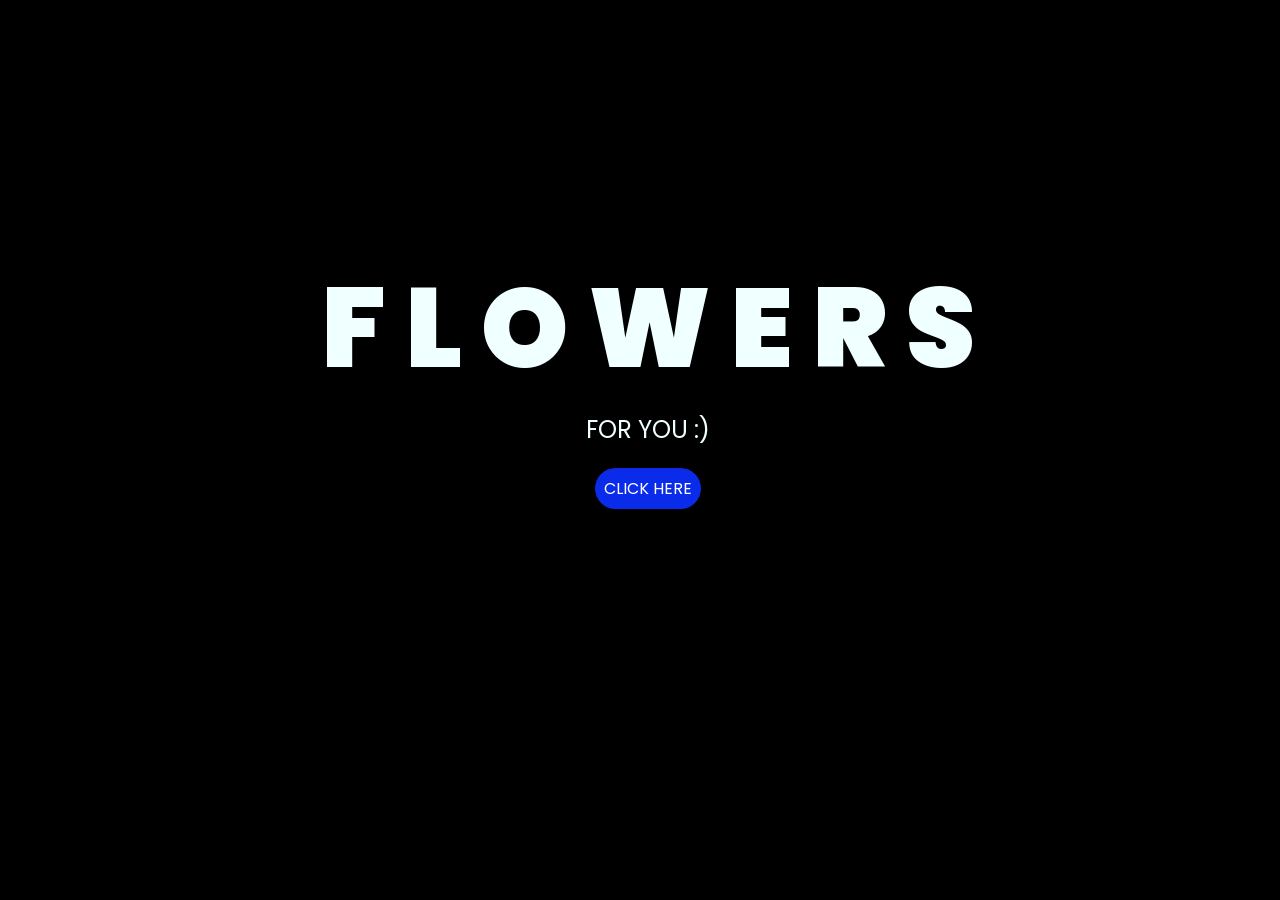
<file: index.html>
<!DOCTYPE html>
<html lang="es">

<head>
    <meta charset="UTF-8">
    <meta http-equiv="X-UA-Compatible" content="IE=edge">
    <meta name="viewport" content="width=device-width, initial-scale=1.0">
    <link rel="stylesheet" href="css/style.css">
    <link rel="icon" href="img/flowers.png" type="image/x-icon">
    <title>Flowers</title>
</head>

<body>
    <div class="greetings">
        <span>F</span>
        <span>L</span>
        <span>O</span>
        <span>W</span>
        <span>E</span>
        <span>R</span>
        <span>S</span>
    </div>
    <div class="description">
        <span>FOR YOU :)</span>
    </div>
    <div class="button">
        <button class="botones">
            <a href="flower.html" style="color: #fff;">CLICK HERE</a>
        </button>
    </div>

</body>

</html>
</file>
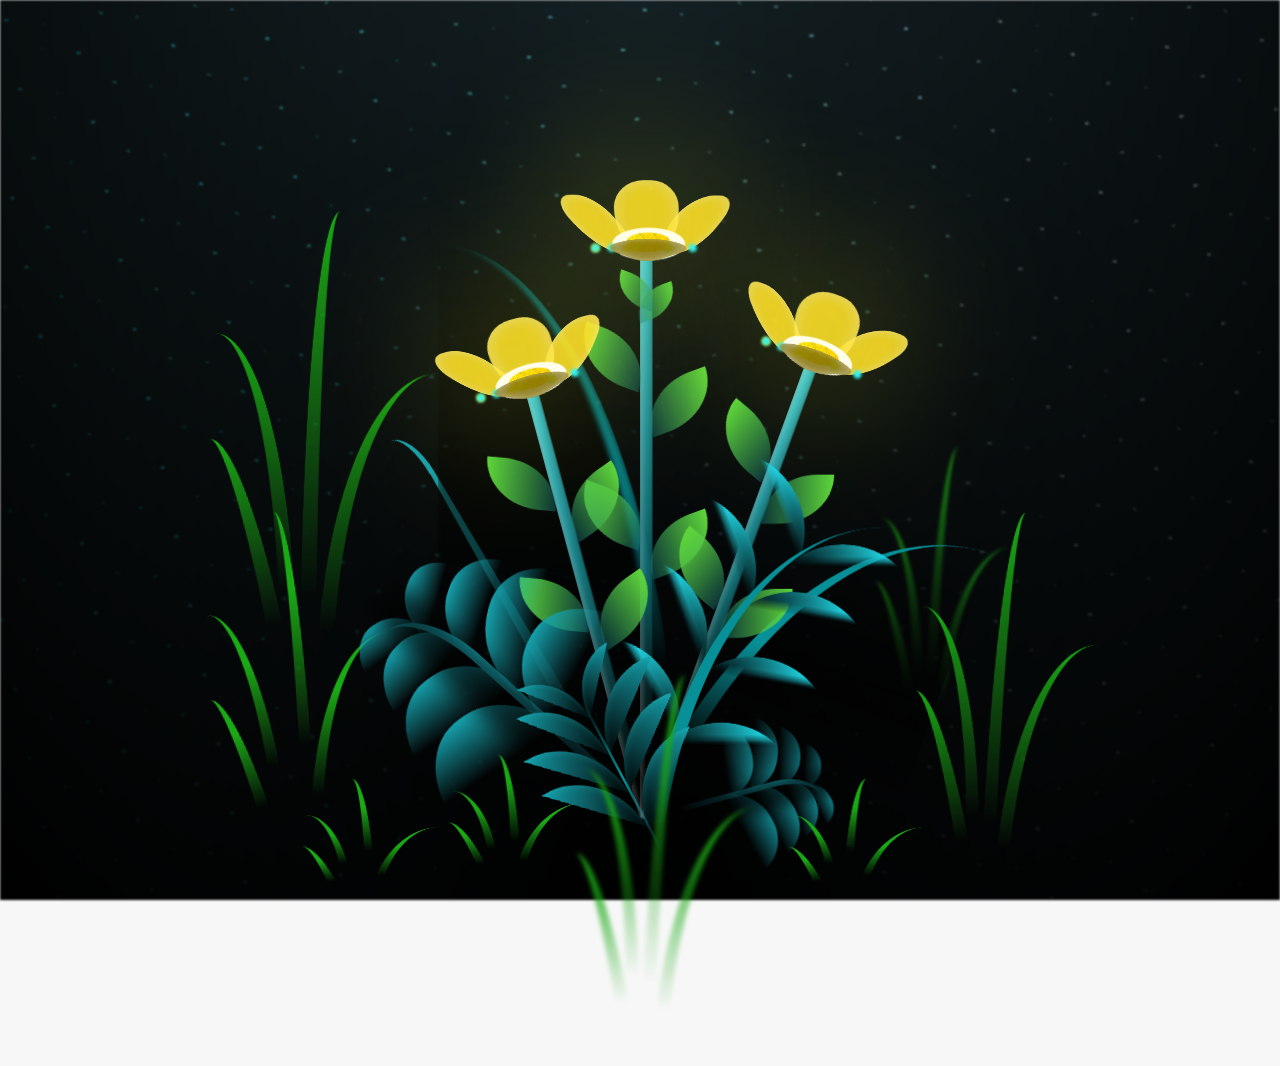
<file: flower.html>
<!DOCTYPE html>
<html lang="es">
  <head>
    <meta charset="UTF-8" />
    <meta http-equiv="X-UA-Compatible" content="IE=edge" />
    <meta name="viewport" content="width=device-width, initial-scale=1.0" />
    <link rel="preconnect" href="https://fonts.googleapis.com">
    <link rel="preconnect" href="https://fonts.gstatic.com" crossorigin>
    <link href="https://fonts.googleapis.com/css2?family=Great+Vibes&display=swap" rel="stylesheet">
    <link rel="stylesheet" href="css/main.css" />
    <link rel="icon" href="img/flowers.png" type="image/x-icon" />
    <title>Flower</title>
  </head>
  <body class="container">
    <audio src="sound/ChristianBasso&HaienQiu-Flowers.mp3" autoplay></audio>
    <div id="lyrics">

    </div>

    <div class="night"></div>
    <div class="flowers">
      <div class="flower flower--1">
        <div class="flower__leafs flower__leafs--1">
          <div class="flower__leaf flower__leaf--1"></div>
          <div class="flower__leaf flower__leaf--2"></div>
          <div class="flower__leaf flower__leaf--3"></div>
          <div class="flower__leaf flower__leaf--4"></div>
          <div class="flower__white-circle"></div>

          <div class="flower__light flower__light--1"></div>
          <div class="flower__light flower__light--2"></div>
          <div class="flower__light flower__light--3"></div>
          <div class="flower__light flower__light--4"></div>
          <div class="flower__light flower__light--5"></div>
          <div class="flower__light flower__light--6"></div>
          <div class="flower__light flower__light--7"></div>
          <div class="flower__light flower__light--8"></div>
        </div>
        <div class="flower__line">
          <div class="flower__line__leaf flower__line__leaf--1"></div>
          <div class="flower__line__leaf flower__line__leaf--2"></div>
          <div class="flower__line__leaf flower__line__leaf--3"></div>
          <div class="flower__line__leaf flower__line__leaf--4"></div>
          <div class="flower__line__leaf flower__line__leaf--5"></div>
          <div class="flower__line__leaf flower__line__leaf--6"></div>
        </div>
      </div>

      <div class="flower flower--2">
        <div class="flower__leafs flower__leafs--2">
          <div class="flower__leaf flower__leaf--1"></div>
          <div class="flower__leaf flower__leaf--2"></div>
          <div class="flower__leaf flower__leaf--3"></div>
          <div class="flower__leaf flower__leaf--4"></div>
          <div class="flower__white-circle"></div>

          <div class="flower__light flower__light--1"></div>
          <div class="flower__light flower__light--2"></div>
          <div class="flower__light flower__light--3"></div>
          <div class="flower__light flower__light--4"></div>
          <div class="flower__light flower__light--5"></div>
          <div class="flower__light flower__light--6"></div>
          <div class="flower__light flower__light--7"></div>
          <div class="flower__light flower__light--8"></div>
        </div>
        <div class="flower__line">
          <div class="flower__line__leaf flower__line__leaf--1"></div>
          <div class="flower__line__leaf flower__line__leaf--2"></div>
          <div class="flower__line__leaf flower__line__leaf--3"></div>
          <div class="flower__line__leaf flower__line__leaf--4"></div>
        </div>
      </div>

      <div class="flower flower--3">
        <div class="flower__leafs flower__leafs--3">
          <div class="flower__leaf flower__leaf--1"></div>
          <div class="flower__leaf flower__leaf--2"></div>
          <div class="flower__leaf flower__leaf--3"></div>
          <div class="flower__leaf flower__leaf--4"></div>
          <div class="flower__white-circle"></div>

          <div class="flower__light flower__light--1"></div>
          <div class="flower__light flower__light--2"></div>
          <div class="flower__light flower__light--3"></div>
          <div class="flower__light flower__light--4"></div>
          <div class="flower__light flower__light--5"></div>
          <div class="flower__light flower__light--6"></div>
          <div class="flower__light flower__light--7"></div>
          <div class="flower__light flower__light--8"></div>
        </div>
        <div class="flower__line">
          <div class="flower__line__leaf flower__line__leaf--1"></div>
          <div class="flower__line__leaf flower__line__leaf--2"></div>
          <div class="flower__line__leaf flower__line__leaf--3"></div>
          <div class="flower__line__leaf flower__line__leaf--4"></div>
        </div>
      </div>

      <div class="grow-ans" style="--d: 1.2s">
        <div class="flower__g-long">
          <div class="flower__g-long__top"></div>
          <div class="flower__g-long__bottom"></div>
        </div>
      </div>

      <div class="growing-grass">
        <div class="flower__grass flower__grass--1">
          <div class="flower__grass--top"></div>
          <div class="flower__grass--bottom"></div>
          <div class="flower__grass__leaf flower__grass__leaf--1"></div>
          <div class="flower__grass__leaf flower__grass__leaf--2"></div>
          <div class="flower__grass__leaf flower__grass__leaf--3"></div>
          <div class="flower__grass__leaf flower__grass__leaf--4"></div>
          <div class="flower__grass__leaf flower__grass__leaf--5"></div>
          <div class="flower__grass__leaf flower__grass__leaf--6"></div>
          <div class="flower__grass__leaf flower__grass__leaf--7"></div>
          <div class="flower__grass__leaf flower__grass__leaf--8"></div>
          <div class="flower__grass__overlay"></div>
        </div>
      </div>

      <div class="growing-grass">
        <div class="flower__grass flower__grass--2">
          <div class="flower__grass--top"></div>
          <div class="flower__grass--bottom"></div>
          <div class="flower__grass__leaf flower__grass__leaf--1"></div>
          <div class="flower__grass__leaf flower__grass__leaf--2"></div>
          <div class="flower__grass__leaf flower__grass__leaf--3"></div>
          <div class="flower__grass__leaf flower__grass__leaf--4"></div>
          <div class="flower__grass__leaf flower__grass__leaf--5"></div>
          <div class="flower__grass__leaf flower__grass__leaf--6"></div>
          <div class="flower__grass__leaf flower__grass__leaf--7"></div>
          <div class="flower__grass__leaf flower__grass__leaf--8"></div>
          <div class="flower__grass__overlay"></div>
        </div>
      </div>

      <div class="grow-ans" style="--d: 2.4s">
        <div class="flower__g-right flower__g-right--1">
          <div class="leaf"></div>
        </div>
      </div>

      <div class="grow-ans" style="--d: 2.8s">
        <div class="flower__g-right flower__g-right--2">
          <div class="leaf"></div>
        </div>
      </div>

      <div class="grow-ans" style="--d: 2.8s">
        <div class="flower__g-front">
          <div
            class="flower__g-front__leaf-wrapper flower__g-front__leaf-wrapper--1"
          >
            <div class="flower__g-front__leaf"></div>
          </div>
          <div
            class="flower__g-front__leaf-wrapper flower__g-front__leaf-wrapper--2"
          >
            <div class="flower__g-front__leaf"></div>
          </div>
          <div
            class="flower__g-front__leaf-wrapper flower__g-front__leaf-wrapper--3"
          >
            <div class="flower__g-front__leaf"></div>
          </div>
          <div
            class="flower__g-front__leaf-wrapper flower__g-front__leaf-wrapper--4"
          >
            <div class="flower__g-front__leaf"></div>
          </div>
          <div
            class="flower__g-front__leaf-wrapper flower__g-front__leaf-wrapper--5"
          >
            <div class="flower__g-front__leaf"></div>
          </div>
          <div
            class="flower__g-front__leaf-wrapper flower__g-front__leaf-wrapper--6"
          >
            <div class="flower__g-front__leaf"></div>
          </div>
          <div
            class="flower__g-front__leaf-wrapper flower__g-front__leaf-wrapper--7"
          >
            <div class="flower__g-front__leaf"></div>
          </div>
          <div
            class="flower__g-front__leaf-wrapper flower__g-front__leaf-wrapper--8"
          >
            <div class="flower__g-front__leaf"></div>
          </div>
          <div class="flower__g-front__line"></div>
        </div>
      </div>

      <div class="grow-ans" style="--d: 3.2s">
        <div class="flower__g-fr">
          <div class="leaf"></div>
          <div class="flower__g-fr__leaf flower__g-fr__leaf--1"></div>
          <div class="flower__g-fr__leaf flower__g-fr__leaf--2"></div>
          <div class="flower__g-fr__leaf flower__g-fr__leaf--3"></div>
          <div class="flower__g-fr__leaf flower__g-fr__leaf--4"></div>
          <div class="flower__g-fr__leaf flower__g-fr__leaf--5"></div>
          <div class="flower__g-fr__leaf flower__g-fr__leaf--6"></div>
          <div class="flower__g-fr__leaf flower__g-fr__leaf--7"></div>
          <div class="flower__g-fr__leaf flower__g-fr__leaf--8"></div>
        </div>
      </div>

      <div class="long-g long-g--0">
        <div class="grow-ans" style="--d: 3s">
          <div class="leaf leaf--0"></div>
        </div>
        <div class="grow-ans" style="--d: 2.2s">
          <div class="leaf leaf--1"></div>
        </div>
        <div class="grow-ans" style="--d: 3.4s">
          <div class="leaf leaf--2"></div>
        </div>
        <div class="grow-ans" style="--d: 3.6s">
          <div class="leaf leaf--3"></div>
        </div>
      </div>

      <div class="long-g long-g--1">
        <div class="grow-ans" style="--d: 3.6s">
          <div class="leaf leaf--0"></div>
        </div>
        <div class="grow-ans" style="--d: 3.8s">
          <div class="leaf leaf--1"></div>
        </div>
        <div class="grow-ans" style="--d: 4s">
          <div class="leaf leaf--2"></div>
        </div>
        <div class="grow-ans" style="--d: 4.2s">
          <div class="leaf leaf--3"></div>
        </div>
      </div>

      <div class="long-g long-g--2">
        <div class="grow-ans" style="--d: 4s">
          <div class="leaf leaf--0"></div>
        </div>
        <div class="grow-ans" style="--d: 4.2s">
          <div class="leaf leaf--1"></div>
        </div>
        <div class="grow-ans" style="--d: 4.4s">
          <div class="leaf leaf--2"></div>
        </div>
        <div class="grow-ans" style="--d: 4.6s">
          <div class="leaf leaf--3"></div>
        </div>
      </div>

      <div class="long-g long-g--3">
        <div class="grow-ans" style="--d: 4s">
          <div class="leaf leaf--0"></div>
        </div>
        <div class="grow-ans" style="--d: 4.2s">
          <div class="leaf leaf--1"></div>
        </div>
        <div class="grow-ans" style="--d: 3s">
          <div class="leaf leaf--2"></div>
        </div>
        <div class="grow-ans" style="--d: 3.6s">
          <div class="leaf leaf--3"></div>
        </div>
      </div>

      <div class="long-g long-g--4">
        <div class="grow-ans" style="--d: 4s">
          <div class="leaf leaf--0"></div>
        </div>
        <div class="grow-ans" style="--d: 4.2s">
          <div class="leaf leaf--1"></div>
        </div>
        <div class="grow-ans" style="--d: 3s">
          <div class="leaf leaf--2"></div>
        </div>
        <div class="grow-ans" style="--d: 3.6s">
          <div class="leaf leaf--3"></div>
        </div>
      </div>

      <div class="long-g long-g--5">
        <div class="grow-ans" style="--d: 4s">
          <div class="leaf leaf--0"></div>
        </div>
        <div class="grow-ans" style="--d: 4.2s">
          <div class="leaf leaf--1"></div>
        </div>
        <div class="grow-ans" style="--d: 3s">
          <div class="leaf leaf--2"></div>
        </div>
        <div class="grow-ans" style="--d: 3.6s">
          <div class="leaf leaf--3"></div>
        </div>
      </div>

      <div class="long-g long-g--6">
        <div class="grow-ans" style="--d: 4.2s">
          <div class="leaf leaf--0"></div>
        </div>
        <div class="grow-ans" style="--d: 4.4s">
          <div class="leaf leaf--1"></div>
        </div>
        <div class="grow-ans" style="--d: 4.6s">
          <div class="leaf leaf--2"></div>
        </div>
        <div class="grow-ans" style="--d: 4.8s">
          <div class="leaf leaf--3"></div>
        </div>
      </div>

      <div class="long-g long-g--7">
        <div class="grow-ans" style="--d: 3s">
          <div class="leaf leaf--0"></div>
        </div>
        <div class="grow-ans" style="--d: 3.2s">
          <div class="leaf leaf--1"></div>
        </div>
        <div class="grow-ans" style="--d: 3.5s">
          <div class="leaf leaf--2"></div>
        </div>
        <div class="grow-ans" style="--d: 3.6s">
          <div class="leaf leaf--3"></div>
        </div>
      </div>
    </div>
    <script src="anim.js"></script>
    <script src="main.js"></script>
  </body>
</html>
</file>
<file: css/style.css>
@import url('https://fonts.googleapis.com/css2?family=Poppins:ital,wght@0,500;1,900&display=swap');
*{
    font-family: 'Poppins',cursive;
}
body{
    color: azure;
    width: 100%;
    height: 82vh;
    display: flex;
    flex-direction: column;
    align-items: center;
    justify-content: center;
    background-color: black;
    /* padding-top: -30; */
}

.botones{
    padding: 9px;
    border-radius: 80px;
    background-color: transparent;
    border: none;
}

.botones a{
    background-color: #0a2be9;
    padding: 9px;
    border-radius: 80px;
    -webkit-border-radius: 80px;
    -moz-border-radius: 80px;
    -ms-border-radius: 80px;
    -o-border-radius: 80px;

}

.botones a:focus{
    background-color: rgb(50, 194, 194);
}

.greetings{
    font-size: 7rem;
    font-weight: 900;
}
.greetings > span{
    animation: glow 2.5s ease-in-out infinite;
}
@keyframes glow{
    0%, 100%{
        color: #fff;
        text-shadow: 0 0 12px #39c6d6, 0 0 50px #39c6d6, 0 0 100px #39c6d6;
    }
    10%, 90%{
        color: #111;
        text-shadow: none;
    }
}
.greetings > span:nth-child(2){
    animation-delay: .2s ;
}
.greetings > span:nth-child(3){
    animation-delay: .4s ;
}
.greetings > span:nth-child(4){
    animation-delay: .6s;
}
.greetings > span:nth-child(5){
    animation-delay: .8s;
}
.greetings > span:nth-child(6){
    animation-delay: 1s;
}

.description{
    font-size: 1.5rem;
    margin-bottom: 20px;
}

.button a{
    text-decoration: none;
    font-size: 1rem;
    color: #111;
}

@media screen and (max-width:574px){
    .greetings{
        display: block;
        font-size: 4rem;
        font-weight: 800;
        text-align: center;
    }
    .description{
        font-size: 2rem;
    }
    
    .button a{
        font-size: 1rem;
    }
}
</file>
<file: css/main.css>
*,
*::after,
*::before {
  padding: 0;
  margin: 0;
  box-sizing: border-box;
}

:root {
  --dark-color: #000;
}

body {
  display: flex;
  align-items: flex-end;
  justify-content: center;
  min-height: 100vh;
  background-color: var(--dark-color);
  overflow: hidden;
  perspective: 1000px;
}

#lyrics {
  font-family: 'Great Vibes', cursive;
  font-size: 3rem;
  color: #fff8c6;
  text-align: center;

  text-shadow:
    0 0 5px rgba(255, 255, 255, .8),
    0 0 15px rgba(255, 223, 100, .8),
    0 0 25px rgba(255, 223, 100, .6);

  letter-spacing: 2px;
  transition: opacity 1s ease;

  position: absolute;
  margin-bottom: 20%;
  z-index: 1;
}
@media only screen and (max-width: 600px) {
  /* Estilos específicos para dispositivos con un ancho máximo de 600px */
  #lyrics {
      font-size: 2rem; /* Reduce el tamaño del texto para dispositivos más pequeños */
      margin-bottom: 530px;
      letter-spacing: 3px;
  }

}
.titulo {
  margin-bottom: 180px;
  font-family: "Arial Narrow", Arial, sans-serif;
  color: yellow;
  position: absolute;
  font-weight: bold;
  letter-spacing: 10px;
  opacity: 0;
  animation: fadeIn 3s ease-in-out forwards;
  text-align: center;
}
@keyframes fadeIn {
  from {
    opacity: 0;
  }
  to {
    opacity: 1;
  }
}

.night {
  z-index: -1;
  position: absolute;
  left: 50%;
  top: 0;
  transform: translateX(-50%);
  width: 100%;
  height: 100%;
  filter: blur(0.1vmin);
  background-image: radial-gradient(
      ellipse at top,
      transparent 0%,
      var(--dark-color)
    ),
    radial-gradient(
      ellipse at bottom,
      var(--dark-color),
      rgba(145, 233, 255, 0.2)
    ),
    repeating-linear-gradient(
      220deg,
      rgb(0, 0, 0) 0px,
      rgb(0, 0, 0) 19px,
      transparent 19px,
      transparent 22px
    ),
    repeating-linear-gradient(
      189deg,
      rgb(0, 0, 0) 0px,
      rgb(0, 0, 0) 19px,
      transparent 19px,
      transparent 22px
    ),
    repeating-linear-gradient(
      148deg,
      rgb(0, 0, 0) 0px,
      rgb(0, 0, 0) 19px,
      transparent 19px,
      transparent 22px
    ),
    linear-gradient(90deg, rgb(0, 255, 250), rgb(240, 240, 240));
}

.flowers {
  position: relative;
  transform: scale(0.9);
  /*margin-bottom: 100px;
  */
}

@media only screen and (max-width: 600px) {
  /* Estilos específicos para dispositivos con un ancho máximo de 600px */
.flowers {
      font-size: 14px;
      margin-bottom: 35%;
      letter-spacing: 3px;
      transform: scale(1.0);
}

}

.flower {
  position: absolute;
  bottom: 10vmin;
  transform-origin: bottom center;
  z-index: 10;
  --fl-speed: 0.8s;
}
.flower--1 {
  -webkit-animation: moving-flower-1 4s linear infinite;
  animation: moving-flower-1 4s linear infinite;
}
.flower--1 .flower__line {
  height: 70vmin;
  -webkit-animation-delay: 0.3s;
  animation-delay: 0.3s;
}
.flower--1 .flower__line__leaf--1 {
  -webkit-animation: blooming-leaf-right var(--fl-speed) 1.6s backwards;
  animation: blooming-leaf-right var(--fl-speed) 1.6s backwards;
}
.flower--1 .flower__line__leaf--2 {
  -webkit-animation: blooming-leaf-right var(--fl-speed) 1.4s backwards;
  animation: blooming-leaf-right var(--fl-speed) 1.4s backwards;
}
.flower--1 .flower__line__leaf--3 {
  -webkit-animation: blooming-leaf-left var(--fl-speed) 1.2s backwards;
  animation: blooming-leaf-left var(--fl-speed) 1.2s backwards;
}
.flower--1 .flower__line__leaf--4 {
  -webkit-animation: blooming-leaf-left var(--fl-speed) 1s backwards;
  animation: blooming-leaf-left var(--fl-speed) 1s backwards;
}
.flower--1 .flower__line__leaf--5 {
  -webkit-animation: blooming-leaf-right var(--fl-speed) 1.8s backwards;
  animation: blooming-leaf-right var(--fl-speed) 1.8s backwards;
}
.flower--1 .flower__line__leaf--6 {
  -webkit-animation: blooming-leaf-left var(--fl-speed) 2s backwards;
  animation: blooming-leaf-left var(--fl-speed) 2s backwards;
}
.flower--2 {
  left: 50%;
  transform: rotate(20deg);
  -webkit-animation: moving-flower-2 4s linear infinite;
  animation: moving-flower-2 4s linear infinite;
}
.flower--2 .flower__line {
  height: 60vmin;
  -webkit-animation-delay: 0.6s;
  animation-delay: 0.6s;
}
.flower--2 .flower__line__leaf--1 {
  -webkit-animation: blooming-leaf-right var(--fl-speed) 1.9s backwards;
  animation: blooming-leaf-right var(--fl-speed) 1.9s backwards;
}
.flower--2 .flower__line__leaf--2 {
  -webkit-animation: blooming-leaf-right var(--fl-speed) 1.7s backwards;
  animation: blooming-leaf-right var(--fl-speed) 1.7s backwards;
}
.flower--2 .flower__line__leaf--3 {
  -webkit-animation: blooming-leaf-left var(--fl-speed) 1.5s backwards;
  animation: blooming-leaf-left var(--fl-speed) 1.5s backwards;
}
.flower--2 .flower__line__leaf--4 {
  -webkit-animation: blooming-leaf-left var(--fl-speed) 1.3s backwards;
  animation: blooming-leaf-left var(--fl-speed) 1.3s backwards;
}
.flower--3 {
  left: 50%;
  transform: rotate(-15deg);
  -webkit-animation: moving-flower-3 4s linear infinite;
  animation: moving-flower-3 4s linear infinite;
}
.flower--3 .flower__line {
  -webkit-animation-delay: 0.9s;
  animation-delay: 0.9s;
}
.flower--3 .flower__line__leaf--1 {
  -webkit-animation: blooming-leaf-right var(--fl-speed) 2.5s backwards;
  animation: blooming-leaf-right var(--fl-speed) 2.5s backwards;
}
.flower--3 .flower__line__leaf--2 {
  -webkit-animation: blooming-leaf-right var(--fl-speed) 2.3s backwards;
  animation: blooming-leaf-right var(--fl-speed) 2.3s backwards;
}
.flower--3 .flower__line__leaf--3 {
  -webkit-animation: blooming-leaf-left var(--fl-speed) 2.1s backwards;
  animation: blooming-leaf-left var(--fl-speed) 2.1s backwards;
}
.flower--3 .flower__line__leaf--4 {
  -webkit-animation: blooming-leaf-left var(--fl-speed) 1.9s backwards;
  animation: blooming-leaf-left var(--fl-speed) 1.9s backwards;
}
.flower__leafs {
  position: relative;
  -webkit-animation: blooming-flower 2s backwards;
  animation: blooming-flower 2s backwards;
}
.flower__leafs--1 {
  -webkit-animation-delay: 1.1s;
  animation-delay: 1.1s;
}
.flower__leafs--2 {
  -webkit-animation-delay: 1.4s;
  animation-delay: 1.4s;
}
.flower__leafs--3 {
  -webkit-animation-delay: 1.7s;
  animation-delay: 1.7s;
}
.flower__leafs::after {
  content: "";
  position: absolute;
  left: 0;
  top: 0;
  transform: translate(-50%, -100%);
  width: 8vmin;
  height: 8vmin;
  background-color: #f9fd25;
  /* background-color: #fd2525; */
  filter: blur(10vmin);
}
.flower__leaf {
  position: absolute;
  bottom: 0;
  left: 50%;
  width: 8vmin;
  height: 11vmin;
  border-radius: 51% 49% 47% 53%/44% 45% 55% 69%;
  background-color: #253bfd;
  background-color: #fddd25;
  transform-origin: bottom center;
  opacity: 0.9;
  box-shadow: inset 0 0 2vmin rgba(255, 255, 255, 0.5);
}
.flower__leaf--1 {
  transform: translate(-10%, 1%) rotateY(40deg) rotateX(-50deg);
}
.flower__leaf--2 {
  transform: translate(-50%, -4%) rotateX(40deg);
}
.flower__leaf--3 {
  transform: translate(-90%, 0%) rotateY(45deg) rotateX(50deg);
}
.flower__leaf--4 {
  width: 8vmin;
  height: 8vmin;
  transform-origin: bottom left;
  border-radius: 4vmin 10vmin 4vmin 4vmin;
  transform: translate(0%, 18%) rotateX(70deg) rotate(-43deg);
  background-color: #7c6901;
  z-index: 1;
  opacity: 0.8;
}
.flower__white-circle {
  position: absolute;
  left: -3.5vmin;
  top: -3vmin;
  width: 9vmin;
  height: 4vmin;
  border-radius: 50%;
  background-color: #fff;
}
.flower__white-circle::after {
  content: "";
  position: absolute;
  left: 50%;
  top: 45%;
  transform: translate(-50%, -50%);
  width: 60%;
  height: 60%;
  border-radius: inherit;
  background-image: repeating-linear-gradient(
      135deg,
      rgba(0, 0, 0, 0.03) 0px,
      rgba(0, 0, 0, 0.03) 1px,
      transparent 1px,
      transparent 12px
    ),
    repeating-linear-gradient(
      45deg,
      rgba(0, 0, 0, 0.03) 0px,
      rgba(0, 0, 0, 0.03) 1px,
      transparent 1px,
      transparent 12px
    ),
    repeating-linear-gradient(
      67.5deg,
      rgba(0, 0, 0, 0.03) 0px,
      rgba(0, 0, 0, 0.03) 1px,
      transparent 1px,
      transparent 12px
    ),
    repeating-linear-gradient(
      135deg,
      rgba(0, 0, 0, 0.03) 0px,
      rgba(0, 0, 0, 0.03) 1px,
      transparent 1px,
      transparent 12px
    ),
    repeating-linear-gradient(
      45deg,
      rgba(0, 0, 0, 0.03) 0px,
      rgba(0, 0, 0, 0.03) 1px,
      transparent 1px,
      transparent 12px
    ),
    repeating-linear-gradient(
      112.5deg,
      rgba(0, 0, 0, 0.03) 0px,
      rgba(0, 0, 0, 0.03) 1px,
      transparent 1px,
      transparent 12px
    ),
    repeating-linear-gradient(
      112.5deg,
      rgba(0, 0, 0, 0.03) 0px,
      rgba(0, 0, 0, 0.03) 1px,
      transparent 1px,
      transparent 12px
    ),
    repeating-linear-gradient(
      45deg,
      rgba(0, 0, 0, 0.03) 0px,
      rgba(0, 0, 0, 0.03) 1px,
      transparent 1px,
      transparent 12px
    ),
    repeating-linear-gradient(
      22.5deg,
      rgba(0, 0, 0, 0.03) 0px,
      rgba(0, 0, 0, 0.03) 1px,
      transparent 1px,
      transparent 12px
    ),
    repeating-linear-gradient(
      45deg,
      rgba(0, 0, 0, 0.03) 0px,
      rgba(0, 0, 0, 0.03) 1px,
      transparent 1px,
      transparent 12px
    ),
    repeating-linear-gradient(
      22.5deg,
      rgba(0, 0, 0, 0.03) 0px,
      rgba(0, 0, 0, 0.03) 1px,
      transparent 1px,
      transparent 12px
    ),
    repeating-linear-gradient(
      135deg,
      rgba(0, 0, 0, 0.03) 0px,
      rgba(0, 0, 0, 0.03) 1px,
      transparent 1px,
      transparent 12px
    ),
    repeating-linear-gradient(
      157.5deg,
      rgba(0, 0, 0, 0.03) 0px,
      rgba(0, 0, 0, 0.03) 1px,
      transparent 1px,
      transparent 12px
    ),
    repeating-linear-gradient(
      67.5deg,
      rgba(0, 0, 0, 0.03) 0px,
      rgba(0, 0, 0, 0.03) 1px,
      transparent 1px,
      transparent 12px
    ),
    repeating-linear-gradient(
      67.5deg,
      rgba(0, 0, 0, 0.03) 0px,
      rgba(0, 0, 0, 0.03) 1px,
      transparent 1px,
      transparent 12px
    ),
    linear-gradient(90deg, rgb(255, 235, 18), rgb(255, 206, 0));
}
.flower__line {
  height: 55vmin;
  width: 1.5vmin;
  background-image: linear-gradient(
      to left,
      rgba(0, 0, 0, 0.2),
      transparent,
      rgba(255, 255, 255, 0.2)
    ),
    linear-gradient(to top, transparent 10%, #14757a, #39c6d6);
  box-shadow: inset 0 0 2px rgba(0, 0, 0, 0.5);
  -webkit-animation: grow-flower-tree 4s backwards;
  animation: grow-flower-tree 4s backwards;
}
.flower__line__leaf {
  --w: 7vmin;
  --h: calc(var(--w) + 2vmin);
  position: absolute;
  top: 20%;
  left: 90%;
  width: var(--w);
  height: var(--h);
  border-top-right-radius: var(--h);
  border-bottom-left-radius: var(--h);
  background-image: linear-gradient(to top, rgba(20, 117, 122, 0.4), #5ed639);
}
.flower__line__leaf--1 {
  transform: rotate(70deg) rotateY(30deg);
}
.flower__line__leaf--2 {
  top: 45%;
  transform: rotate(70deg) rotateY(30deg);
}
.flower__line__leaf--3,
.flower__line__leaf--4,
.flower__line__leaf--6 {
  border-top-right-radius: 0;
  border-bottom-left-radius: 0;
  border-top-left-radius: var(--h);
  border-bottom-right-radius: var(--h);
  left: -460%;
  top: 12%;
  transform: rotate(-70deg) rotateY(30deg);
}
.flower__line__leaf--4 {
  top: 40%;
}
.flower__line__leaf--5 {
  top: 0;
  transform-origin: left;
  transform: rotate(70deg) rotateY(30deg) scale(0.6);
}
.flower__line__leaf--6 {
  top: -2%;
  left: -450%;
  transform-origin: right;
  transform: rotate(-70deg) rotateY(30deg) scale(0.6);
}
.flower__light {
  position: absolute;
  bottom: 0vmin;
  width: 1vmin;
  height: 1vmin;
  background-color: rgb(255, 251, 0);
  border-radius: 50%;
  filter: blur(0.2vmin);
  -webkit-animation: light-ans 4s linear infinite backwards;
  animation: light-ans 4s linear infinite backwards;
}
.flower__light:nth-child(odd) {
  background-color: #23f0ff;
}
.flower__light--1 {
  left: -2vmin;
  -webkit-animation-delay: 1s;
  animation-delay: 1s;
}
.flower__light--2 {
  left: 3vmin;
  -webkit-animation-delay: 0.5s;
  animation-delay: 0.5s;
}
.flower__light--3 {
  left: -6vmin;
  -webkit-animation-delay: 0.3s;
  animation-delay: 0.3s;
}
.flower__light--4 {
  left: 6vmin;
  -webkit-animation-delay: 0.9s;
  animation-delay: 0.9s;
}
.flower__light--5 {
  left: -1vmin;
  -webkit-animation-delay: 1.5s;
  animation-delay: 1.5s;
}
.flower__light--6 {
  left: -4vmin;
  -webkit-animation-delay: 3s;
  animation-delay: 3s;
}
.flower__light--7 {
  left: 3vmin;
  -webkit-animation-delay: 2s;
  animation-delay: 2s;
}
.flower__light--8 {
  left: -6vmin;
  -webkit-animation-delay: 3.5s;
  animation-delay: 3.5s;
}
.flower__grass {
  --c: #159faa;
  --line-w: 1.5vmin;
  position: absolute;
  bottom: 12vmin;
  left: -7vmin;
  display: flex;
  flex-direction: column;
  align-items: flex-end;
  z-index: 20;
  transform-origin: bottom center;
  transform: rotate(-48deg) rotateY(40deg);
}
.flower__grass--1 {
  -webkit-animation: moving-grass 2s linear infinite;
  animation: moving-grass 2s linear infinite;
}
.flower__grass--2 {
  left: 2vmin;
  bottom: 10vmin;
  transform: scale(0.5) rotate(75deg) rotateX(10deg) rotateY(-200deg);
  opacity: 0.8;
  z-index: 0;
  -webkit-animation: moving-grass--2 1.5s linear infinite;
  animation: moving-grass--2 1.5s linear infinite;
}
.flower__grass--top {
  width: 7vmin;
  height: 10vmin;
  border-top-right-radius: 100%;
  border-right: var(--line-w) solid var(--c);
  transform-origin: bottom center;
  transform: rotate(-2deg);
}
.flower__grass--bottom {
  margin-top: -2px;
  width: var(--line-w);
  height: 25vmin;
  background-image: linear-gradient(to top, transparent, var(--c));
}
.flower__grass__leaf {
  --size: 10vmin;
  position: absolute;
  width: calc(var(--size) * 2.1);
  height: var(--size);
  border-top-left-radius: var(--size);
  border-top-right-radius: var(--size);
  background-image: linear-gradient(
    to top,
    transparent,
    transparent 30%,
    var(--c)
  );
  z-index: 100;
}
.flower__grass__leaf--1 {
  top: -6%;
  left: 30%;
  --size: 6vmin;
  transform: rotate(-20deg);
  -webkit-animation: growing-grass-ans--1 2s 2.6s backwards;
  animation: growing-grass-ans--1 2s 2.6s backwards;
}
@-webkit-keyframes growing-grass-ans--1 {
  0% {
    transform-origin: bottom left;
    transform: rotate(-20deg) scale(0);
  }
}
@keyframes growing-grass-ans--1 {
  0% {
    transform-origin: bottom left;
    transform: rotate(-20deg) scale(0);
  }
}
.flower__grass__leaf--2 {
  top: -5%;
  left: -110%;
  --size: 6vmin;
  transform: rotate(10deg);
  -webkit-animation: growing-grass-ans--2 2s 2.4s linear backwards;
  animation: growing-grass-ans--2 2s 2.4s linear backwards;
}
@-webkit-keyframes growing-grass-ans--2 {
  0% {
    transform-origin: bottom right;
    transform: rotate(10deg) scale(0);
  }
}
@keyframes growing-grass-ans--2 {
  0% {
    transform-origin: bottom right;
    transform: rotate(10deg) scale(0);
  }
}
.flower__grass__leaf--3 {
  top: 5%;
  left: 60%;
  --size: 8vmin;
  transform: rotate(-18deg) rotateX(-20deg);
  -webkit-animation: growing-grass-ans--3 2s 2.2s linear backwards;
  animation: growing-grass-ans--3 2s 2.2s linear backwards;
}
@-webkit-keyframes growing-grass-ans--3 {
  0% {
    transform-origin: bottom left;
    transform: rotate(-18deg) rotateX(-20deg) scale(0);
  }
}
@keyframes growing-grass-ans--3 {
  0% {
    transform-origin: bottom left;
    transform: rotate(-18deg) rotateX(-20deg) scale(0);
  }
}
.flower__grass__leaf--4 {
  top: 6%;
  left: -135%;
  --size: 8vmin;
  transform: rotate(2deg);
  -webkit-animation: growing-grass-ans--4 2s 2s linear backwards;
  animation: growing-grass-ans--4 2s 2s linear backwards;
}
@-webkit-keyframes growing-grass-ans--4 {
  0% {
    transform-origin: bottom right;
    transform: rotate(2deg) scale(0);
  }
}
@keyframes growing-grass-ans--4 {
  0% {
    transform-origin: bottom right;
    transform: rotate(2deg) scale(0);
  }
}
.flower__grass__leaf--5 {
  top: 20%;
  left: 60%;
  --size: 10vmin;
  transform: rotate(-24deg) rotateX(-20deg);
  -webkit-animation: growing-grass-ans--5 2s 1.8s linear backwards;
  animation: growing-grass-ans--5 2s 1.8s linear backwards;
}
@-webkit-keyframes growing-grass-ans--5 {
  0% {
    transform-origin: bottom left;
    transform: rotate(-24deg) rotateX(-20deg) scale(0);
  }
}
@keyframes growing-grass-ans--5 {
  0% {
    transform-origin: bottom left;
    transform: rotate(-24deg) rotateX(-20deg) scale(0);
  }
}
.flower__grass__leaf--6 {
  top: 22%;
  left: -180%;
  --size: 10vmin;
  transform: rotate(10deg);
  -webkit-animation: growing-grass-ans--6 2s 1.6s linear backwards;
  animation: growing-grass-ans--6 2s 1.6s linear backwards;
}
@-webkit-keyframes growing-grass-ans--6 {
  0% {
    transform-origin: bottom right;
    transform: rotate(10deg) scale(0);
  }
}
@keyframes growing-grass-ans--6 {
  0% {
    transform-origin: bottom right;
    transform: rotate(10deg) scale(0);
  }
}
.flower__grass__leaf--7 {
  top: 39%;
  left: 70%;
  --size: 10vmin;
  transform: rotate(-10deg);
  -webkit-animation: growing-grass-ans--7 2s 1.4s linear backwards;
  animation: growing-grass-ans--7 2s 1.4s linear backwards;
}
@-webkit-keyframes growing-grass-ans--7 {
  0% {
    transform-origin: bottom left;
    transform: rotate(-10deg) scale(0);
  }
}
@keyframes growing-grass-ans--7 {
  0% {
    transform-origin: bottom left;
    transform: rotate(-10deg) scale(0);
  }
}
.flower__grass__leaf--8 {
  top: 40%;
  left: -215%;
  --size: 11vmin;
  transform: rotate(10deg);
  -webkit-animation: growing-grass-ans--8 2s 1.2s linear backwards;
  animation: growing-grass-ans--8 2s 1.2s linear backwards;
}
@-webkit-keyframes growing-grass-ans--8 {
  0% {
    transform-origin: bottom right;
    transform: rotate(10deg) scale(0);
  }
}
@keyframes growing-grass-ans--8 {
  0% {
    transform-origin: bottom right;
    transform: rotate(10deg) scale(0);
  }
}
.flower__grass__overlay {
  position: absolute;
  top: -10%;
  right: 0%;
  width: 100%;
  height: 100%;
  background-color: rgba(0, 0, 0, 0.6);
  filter: blur(1.5vmin);
  z-index: 100;
}
.flower__g-long {
  --w: 2vmin;
  --h: 6vmin;
  --c: #159faa;
  position: absolute;
  bottom: 10vmin;
  left: -3vmin;
  transform-origin: bottom center;
  transform: rotate(-30deg) rotateY(-20deg);
  display: flex;
  flex-direction: column;
  align-items: flex-end;
  -webkit-animation: flower-g-long-ans 3s linear infinite;
  animation: flower-g-long-ans 3s linear infinite;
}
@-webkit-keyframes flower-g-long-ans {
  0%,
  100% {
    transform: rotate(-30deg) rotateY(-20deg);
  }
  50% {
    transform: rotate(-32deg) rotateY(-20deg);
  }
}
@keyframes flower-g-long-ans {
  0%,
  100% {
    transform: rotate(-30deg) rotateY(-20deg);
  }
  50% {
    transform: rotate(-32deg) rotateY(-20deg);
  }
}
.flower__g-long__top {
  top: calc(var(--h) * -1);
  width: calc(var(--w) + 1vmin);
  height: var(--h);
  border-top-right-radius: 100%;
  border-right: 0.7vmin solid var(--c);
  transform: translate(-0.7vmin, 1vmin);
}
.flower__g-long__bottom {
  width: var(--w);
  height: 50vmin;
  transform-origin: bottom center;
  background-image: linear-gradient(to top, transparent 30%, var(--c));
  box-shadow: inset 0 0 2px rgba(0, 0, 0, 0.5);
  -webkit-clip-path: polygon(35% 0, 65% 1%, 100% 100%, 0% 100%);
  clip-path: polygon(35% 0, 65% 1%, 100% 100%, 0% 100%);
}
.flower__g-right {
  position: absolute;
  bottom: 6vmin;
  left: -2vmin;
  transform-origin: bottom left;
  transform: rotate(20deg);
}
.flower__g-right .leaf {
  width: 30vmin;
  height: 50vmin;
  border-top-left-radius: 100%;
  border-left: 2vmin solid #079097;
  background-image: linear-gradient(
    to bottom,
    transparent,
    var(--dark-color) 60%
  );
  -webkit-mask-image: linear-gradient(to top, transparent 30%, #079097 60%);
}
.flower__g-right--1 {
  -webkit-animation: flower-g-right-ans 2.5s linear infinite;
  animation: flower-g-right-ans 2.5s linear infinite;
}
.flower__g-right--2 {
  left: 5vmin;
  transform: rotateY(-180deg);
  -webkit-animation: flower-g-right-ans--2 3s linear infinite;
  animation: flower-g-right-ans--2 3s linear infinite;
}
.flower__g-right--2 .leaf {
  height: 75vmin;
  filter: blur(0.3vmin);
  opacity: 0.8;
}
@-webkit-keyframes flower-g-right-ans {
  0%,
  100% {
    transform: rotate(20deg);
  }
  50% {
    transform: rotate(24deg) rotateX(-20deg);
  }
}
@keyframes flower-g-right-ans {
  0%,
  100% {
    transform: rotate(20deg);
  }
  50% {
    transform: rotate(24deg) rotateX(-20deg);
  }
}
@-webkit-keyframes flower-g-right-ans--2 {
  0%,
  100% {
    transform: rotateY(-180deg) rotate(0deg) rotateX(-20deg);
  }
  50% {
    transform: rotateY(-180deg) rotate(6deg) rotateX(-20deg);
  }
}
@keyframes flower-g-right-ans--2 {
  0%,
  100% {
    transform: rotateY(-180deg) rotate(0deg) rotateX(-20deg);
  }
  50% {
    transform: rotateY(-180deg) rotate(6deg) rotateX(-20deg);
  }
}
.flower__g-front {
  position: absolute;
  bottom: 6vmin;
  left: 2.5vmin;
  z-index: 100;
  transform-origin: bottom center;
  transform: rotate(-28deg) rotateY(30deg) scale(1.04);
  -webkit-animation: flower__g-front-ans 2s linear infinite;
  animation: flower__g-front-ans 2s linear infinite;
}
@-webkit-keyframes flower__g-front-ans {
  0%,
  100% {
    transform: rotate(-28deg) rotateY(30deg) scale(1.04);
  }
  50% {
    transform: rotate(-35deg) rotateY(40deg) scale(1.04);
  }
}
@keyframes flower__g-front-ans {
  0%,
  100% {
    transform: rotate(-28deg) rotateY(30deg) scale(1.04);
  }
  50% {
    transform: rotate(-35deg) rotateY(40deg) scale(1.04);
  }
}
.flower__g-front__line {
  width: 0.3vmin;
  height: 20vmin;
  background-image: linear-gradient(
    to top,
    transparent,
    #079097,
    transparent 100%
  );
  position: relative;
}
.flower__g-front__leaf-wrapper {
  position: absolute;
  top: 0;
  left: 0;
  transform-origin: bottom left;
  transform: rotate(10deg);
}
.flower__g-front__leaf-wrapper:nth-child(even) {
  left: 0vmin;
  transform: rotateY(-180deg) rotate(5deg);
  -webkit-animation: flower__g-front__leaf-left-ans 1s ease-in backwards;
  animation: flower__g-front__leaf-left-ans 1s ease-in backwards;
}
.flower__g-front__leaf-wrapper:nth-child(odd) {
  -webkit-animation: flower__g-front__leaf-ans 1s ease-in backwards;
  animation: flower__g-front__leaf-ans 1s ease-in backwards;
}
.flower__g-front__leaf-wrapper--1 {
  top: -8vmin;
  transform: scale(0.7);
  -webkit-animation: flower__g-front__leaf-ans 1s 5.5s ease-in backwards !important;
  animation: flower__g-front__leaf-ans 1s 5.5s ease-in backwards !important;
}
.flower__g-front__leaf-wrapper--2 {
  top: -8vmin;
  transform: rotateY(-180deg) scale(0.7) !important;
  -webkit-animation: flower__g-front__leaf-left-ans-2 1s 4.6s ease-in backwards !important;
  animation: flower__g-front__leaf-left-ans-2 1s 4.6s ease-in backwards !important;
}
.flower__g-front__leaf-wrapper--3 {
  top: -3vmin;
  -webkit-animation: flower__g-front__leaf-ans 1s 4.6s ease-in backwards;
  animation: flower__g-front__leaf-ans 1s 4.6s ease-in backwards;
}
.flower__g-front__leaf-wrapper--4 {
  top: -3vmin;
  transform: rotateY(-180deg) scale(0.9) !important;
  -webkit-animation: flower__g-front__leaf-left-ans-2 1s 4.6s ease-in backwards !important;
  animation: flower__g-front__leaf-left-ans-2 1s 4.6s ease-in backwards !important;
}
@-webkit-keyframes flower__g-front__leaf-left-ans-2 {
  0% {
    transform: rotateY(-180deg) scale(0);
  }
}
@keyframes flower__g-front__leaf-left-ans-2 {
  0% {
    transform: rotateY(-180deg) scale(0);
  }
}
.flower__g-front__leaf-wrapper--5,
.flower__g-front__leaf-wrapper--6 {
  top: 2vmin;
}
.flower__g-front__leaf-wrapper--7,
.flower__g-front__leaf-wrapper--8 {
  top: 6.5vmin;
}
.flower__g-front__leaf-wrapper--2 {
  -webkit-animation-delay: 5.2s !important;
  animation-delay: 5.2s !important;
}
.flower__g-front__leaf-wrapper--3 {
  -webkit-animation-delay: 4.9s !important;
  animation-delay: 4.9s !important;
}
.flower__g-front__leaf-wrapper--5 {
  -webkit-animation-delay: 4.3s !important;
  animation-delay: 4.3s !important;
}
.flower__g-front__leaf-wrapper--6 {
  -webkit-animation-delay: 4.1s !important;
  animation-delay: 4.1s !important;
}
.flower__g-front__leaf-wrapper--7 {
  -webkit-animation-delay: 3.8s !important;
  animation-delay: 3.8s !important;
}
.flower__g-front__leaf-wrapper--8 {
  -webkit-animation-delay: 3.5s !important;
  animation-delay: 3.5s !important;
}
@-webkit-keyframes flower__g-front__leaf-ans {
  0% {
    transform: rotate(10deg) scale(0);
  }
}
@keyframes flower__g-front__leaf-ans {
  0% {
    transform: rotate(10deg) scale(0);
  }
}
@-webkit-keyframes flower__g-front__leaf-left-ans {
  0% {
    transform: rotateY(-180deg) rotate(5deg) scale(0);
  }
}
@keyframes flower__g-front__leaf-left-ans {
  0% {
    transform: rotateY(-180deg) rotate(5deg) scale(0);
  }
}
.flower__g-front__leaf {
  width: 10vmin;
  height: 10vmin;
  border-radius: 100% 0% 0% 100%/100% 100% 0% 0%;
  box-shadow: inset 0 2px 1vmin hsla(184deg, 97%, 58%, 0.2);
  background-image: linear-gradient(
      to bottom left,
      transparent,
      var(--dark-color)
    ),
    linear-gradient(to bottom right, #159faa 50%, transparent 50%, transparent);
  -webkit-mask-image: linear-gradient(
    to bottom right,
    #159faa 50%,
    transparent 50%,
    transparent
  );
  mask-image: linear-gradient(
    to bottom right,
    #159faa 50%,
    transparent 50%,
    transparent
  );
}
.flower__g-fr {
  position: absolute;
  bottom: -4vmin;
  left: vmin;
  transform-origin: bottom left;
  z-index: 10;
  -webkit-animation: flower__g-fr-ans 2s linear infinite;
  animation: flower__g-fr-ans 2s linear infinite;
}
@-webkit-keyframes flower__g-fr-ans {
  0%,
  100% {
    transform: rotate(2deg);
  }
  50% {
    transform: rotate(4deg);
  }
}
@keyframes flower__g-fr-ans {
  0%,
  100% {
    transform: rotate(2deg);
  }
  50% {
    transform: rotate(4deg);
  }
}
.flower__g-fr .leaf {
  width: 30vmin;
  height: 50vmin;
  border-top-left-radius: 100%;
  border-left: 2vmin solid #079097;
  -webkit-mask-image: linear-gradient(to top, transparent 25%, #079097 50%);
  position: relative;
  z-index: 1;
}
.flower__g-fr__leaf {
  position: absolute;
  top: 0;
  left: 0;
  width: 10vmin;
  height: 10vmin;
  border-radius: 100% 0% 0% 100%/100% 100% 0% 0%;
  box-shadow: inset 0 2px 1vmin hsla(184deg, 97%, 58%, 0.2);
  background-image: linear-gradient(
      to bottom left,
      transparent,
      var(--dark-color) 98%
    ),
    linear-gradient(to bottom right, #23f0ff 45%, transparent 50%, transparent);
  -webkit-mask-image: linear-gradient(
    135deg,
    #159faa 40%,
    transparent 50%,
    transparent
  );
}
.flower__g-fr__leaf--1 {
  left: 20vmin;
  transform: rotate(45deg);
  -webkit-animation: flower__g-fr-leaft-ans-1 0.5s 5.2s linear backwards;
  animation: flower__g-fr-leaft-ans-1 0.5s 5.2s linear backwards;
}
@-webkit-keyframes flower__g-fr-leaft-ans-1 {
  0% {
    transform-origin: left;
    transform: rotate(45deg) scale(0);
  }
}
@keyframes flower__g-fr-leaft-ans-1 {
  0% {
    transform-origin: left;
    transform: rotate(45deg) scale(0);
  }
}
.flower__g-fr__leaf--2 {
  left: 12vmin;
  top: -7vmin;
  transform: rotate(25deg) rotateY(-180deg);
  -webkit-animation: flower__g-fr-leaft-ans-6 0.5s 5s linear backwards;
  animation: flower__g-fr-leaft-ans-6 0.5s 5s linear backwards;
}
.flower__g-fr__leaf--3 {
  left: 15vmin;
  top: 6vmin;
  transform: rotate(55deg);
  -webkit-animation: flower__g-fr-leaft-ans-5 0.5s 4.8s linear backwards;
  animation: flower__g-fr-leaft-ans-5 0.5s 4.8s linear backwards;
}
.flower__g-fr__leaf--4 {
  left: 6vmin;
  top: -2vmin;
  transform: rotate(25deg) rotateY(-180deg);
  -webkit-animation: flower__g-fr-leaft-ans-6 0.5s 4.6s linear backwards;
  animation: flower__g-fr-leaft-ans-6 0.5s 4.6s linear backwards;
}
.flower__g-fr__leaf--5 {
  left: 10vmin;
  top: 14vmin;
  transform: rotate(55deg);
  -webkit-animation: flower__g-fr-leaft-ans-5 0.5s 4.4s linear backwards;
  animation: flower__g-fr-leaft-ans-5 0.5s 4.4s linear backwards;
}
@-webkit-keyframes flower__g-fr-leaft-ans-5 {
  0% {
    transform-origin: left;
    transform: rotate(55deg) scale(0);
  }
}
@keyframes flower__g-fr-leaft-ans-5 {
  0% {
    transform-origin: left;
    transform: rotate(55deg) scale(0);
  }
}
.flower__g-fr__leaf--6 {
  left: 0vmin;
  top: 6vmin;
  transform: rotate(25deg) rotateY(-180deg);
  -webkit-animation: flower__g-fr-leaft-ans-6 0.5s 4.2s linear backwards;
  animation: flower__g-fr-leaft-ans-6 0.5s 4.2s linear backwards;
}
@-webkit-keyframes flower__g-fr-leaft-ans-6 {
  0% {
    transform-origin: right;
    transform: rotate(25deg) rotateY(-180deg) scale(0);
  }
}
@keyframes flower__g-fr-leaft-ans-6 {
  0% {
    transform-origin: right;
    transform: rotate(25deg) rotateY(-180deg) scale(0);
  }
}
.flower__g-fr__leaf--7 {
  left: 5vmin;
  top: 22vmin;
  transform: rotate(45deg);
  -webkit-animation: flower__g-fr-leaft-ans-7 0.5s 4s linear backwards;
  animation: flower__g-fr-leaft-ans-7 0.5s 4s linear backwards;
}
@-webkit-keyframes flower__g-fr-leaft-ans-7 {
  0% {
    transform-origin: left;
    transform: rotate(45deg) scale(0);
  }
}
@keyframes flower__g-fr-leaft-ans-7 {
  0% {
    transform-origin: left;
    transform: rotate(45deg) scale(0);
  }
}
.flower__g-fr__leaf--8 {
  left: -4vmin;
  top: 15vmin;
  transform: rotate(15deg) rotateY(-180deg);
  -webkit-animation: flower__g-fr-leaft-ans-8 0.5s 3.8s linear backwards;
  animation: flower__g-fr-leaft-ans-8 0.5s 3.8s linear backwards;
}
@-webkit-keyframes flower__g-fr-leaft-ans-8 {
  0% {
    transform-origin: right;
    transform: rotate(15deg) rotateY(-180deg) scale(0);
  }
}
@keyframes flower__g-fr-leaft-ans-8 {
  0% {
    transform-origin: right;
    transform: rotate(15deg) rotateY(-180deg) scale(0);
  }
}

.long-g {
  position: absolute;
  bottom: 25vmin;
  left: -42vmin;
  transform-origin: bottom left;
}
.long-g--1 {
  bottom: 0vmin;
  transform: scale(0.8) rotate(-5deg);
}
.long-g--1 .leaf {
  -webkit-mask-image: linear-gradient(
    to top,
    transparent 40%,
    #079097 80%
  ) !important;
}
.long-g--1 .leaf--1 {
  --w: 5vmin;
  --h: 60vmin;
  left: -2vmin;
  transform: rotate(3deg) rotateY(-180deg);
}
.long-g--2,
.long-g--3 {
  bottom: -3vmin;
  left: -35vmin;
  transform-origin: center;
  transform: scale(0.6) rotateX(60deg);
}
.long-g--2 .leaf,
.long-g--3 .leaf {
  -webkit-mask-image: linear-gradient(
    to top,
    transparent 50%,
    #079097 80%
  ) !important;
}
.long-g--2 .leaf--1,
.long-g--3 .leaf--1 {
  left: -1vmin;
  transform: rotateY(-180deg);
}
.long-g--3 {
  left: -17vmin;
  bottom: 0vmin;
}
.long-g--3 .leaf {
  -webkit-mask-image: linear-gradient(
    to top,
    transparent 40%,
    #079097 80%
  ) !important;
}
.long-g--4 {
  left: 25vmin;
  bottom: -3vmin;
  transform-origin: center;
  transform: scale(0.6) rotateX(60deg);
}
.long-g--4 .leaf {
  -webkit-mask-image: linear-gradient(
    to top,
    transparent 50%,
    #079097 80%
  ) !important;
}
.long-g--5 {
  left: 42vmin;
  bottom: 0vmin;
  transform: scale(0.8) rotate(2deg);
}
.long-g--6 {
  left: 0vmin;
  bottom: -20vmin;
  z-index: 100;
  filter: blur(0.3vmin);
  transform: scale(0.8) rotate(2deg);
}
.long-g--7 {
  left: 35vmin;
  bottom: 20vmin;
  z-index: -1;
  filter: blur(0.3vmin);
  transform: scale(0.6) rotate(2deg);
  opacity: 0.7;
}
.long-g .leaf {
  --w: 15vmin;
  --h: 40vmin;
  --c: #1aaa15;
  position: absolute;
  bottom: 0;
  width: var(--w);
  height: var(--h);
  border-top-left-radius: 100%;
  border-left: 2vmin solid var(--c);
  -webkit-mask-image: linear-gradient(
    to top,
    transparent 20%,
    var(--dark-color)
  );
  transform-origin: bottom center;
}
.long-g .leaf--0 {
  left: 2vmin;
  -webkit-animation: leaf-ans-1 4s linear infinite;
  animation: leaf-ans-1 4s linear infinite;
}
.long-g .leaf--1 {
  --w: 5vmin;
  --h: 60vmin;
  -webkit-animation: leaf-ans-1 4s linear infinite;
  animation: leaf-ans-1 4s linear infinite;
}
.long-g .leaf--2 {
  --w: 10vmin;
  --h: 40vmin;
  left: -0.5vmin;
  bottom: 5vmin;
  transform-origin: bottom left;
  transform: rotateY(-180deg);
  -webkit-animation: leaf-ans-2 3s linear infinite;
  animation: leaf-ans-2 3s linear infinite;
}
.long-g .leaf--3 {
  --w: 5vmin;
  --h: 30vmin;
  left: -1vmin;
  bottom: 3.2vmin;
  transform-origin: bottom left;
  transform: rotate(-10deg) rotateY(-180deg);
  -webkit-animation: leaf-ans-3 3s linear infinite;
  animation: leaf-ans-3 3s linear infinite;
}

@-webkit-keyframes leaf-ans-1 {
  0%,
  100% {
    transform: rotate(-5deg) scale(1);
  }
  50% {
    transform: rotate(5deg) scale(1.1);
  }
}

@keyframes leaf-ans-1 {
  0%,
  100% {
    transform: rotate(-5deg) scale(1);
  }
  50% {
    transform: rotate(5deg) scale(1.1);
  }
}
@-webkit-keyframes leaf-ans-2 {
  0%,
  100% {
    transform: rotateY(-180deg) rotate(5deg);
  }
  50% {
    transform: rotateY(-180deg) rotate(0deg) scale(1.1);
  }
}
@keyframes leaf-ans-2 {
  0%,
  100% {
    transform: rotateY(-180deg) rotate(5deg);
  }
  50% {
    transform: rotateY(-180deg) rotate(0deg) scale(1.1);
  }
}
@-webkit-keyframes leaf-ans-3 {
  0%,
  100% {
    transform: rotate(-10deg) rotateY(-180deg);
  }
  50% {
    transform: rotate(-20deg) rotateY(-180deg);
  }
}
@keyframes leaf-ans-3 {
  0%,
  100% {
    transform: rotate(-10deg) rotateY(-180deg);
  }
  50% {
    transform: rotate(-20deg) rotateY(-180deg);
  }
}
.grow-ans {
  -webkit-animation: grow-ans 2s var(--d) backwards;
  animation: grow-ans 2s var(--d) backwards;
}

@-webkit-keyframes grow-ans {
  0% {
    transform: scale(0);
    opacity: 0;
  }
}

@keyframes grow-ans {
  0% {
    transform: scale(0);
    opacity: 0;
  }
}
@-webkit-keyframes light-ans {
  0% {
    opacity: 0;
    transform: translateY(0vmin);
  }
  25% {
    opacity: 1;
    transform: translateY(-5vmin) translateX(-2vmin);
  }
  50% {
    opacity: 1;
    transform: translateY(-15vmin) translateX(2vmin);
    filter: blur(0.2vmin);
  }
  75% {
    transform: translateY(-20vmin) translateX(-2vmin);
    filter: blur(0.2vmin);
  }
  100% {
    transform: translateY(-30vmin);
    opacity: 0;
    filter: blur(1vmin);
  }
}
@keyframes light-ans {
  0% {
    opacity: 0;
    transform: translateY(0vmin);
  }
  25% {
    opacity: 1;
    transform: translateY(-5vmin) translateX(-2vmin);
  }
  50% {
    opacity: 1;
    transform: translateY(-15vmin) translateX(2vmin);
    filter: blur(0.2vmin);
  }
  75% {
    transform: translateY(-20vmin) translateX(-2vmin);
    filter: blur(0.2vmin);
  }
  100% {
    transform: translateY(-30vmin);
    opacity: 0;
    filter: blur(1vmin);
  }
}
@-webkit-keyframes moving-flower-1 {
  0%,
  100% {
    transform: rotate(2deg);
  }
  50% {
    transform: rotate(-2deg);
  }
}
@keyframes moving-flower-1 {
  0%,
  100% {
    transform: rotate(2deg);
  }
  50% {
    transform: rotate(-2deg);
  }
}
@-webkit-keyframes moving-flower-2 {
  0%,
  100% {
    transform: rotate(18deg);
  }
  50% {
    transform: rotate(14deg);
  }
}
@keyframes moving-flower-2 {
  0%,
  100% {
    transform: rotate(18deg);
  }
  50% {
    transform: rotate(14deg);
  }
}
@-webkit-keyframes moving-flower-3 {
  0%,
  100% {
    transform: rotate(-18deg);
  }
  50% {
    transform: rotate(-20deg) rotateY(-10deg);
  }
}
@keyframes moving-flower-3 {
  0%,
  100% {
    transform: rotate(-18deg);
  }
  50% {
    transform: rotate(-20deg) rotateY(-10deg);
  }
}
@-webkit-keyframes blooming-leaf-right {
  0% {
    transform-origin: left;
    transform: rotate(70deg) rotateY(30deg) scale(0);
  }
}
@keyframes blooming-leaf-right {
  0% {
    transform-origin: left;
    transform: rotate(70deg) rotateY(30deg) scale(0);
  }
}
@-webkit-keyframes blooming-leaf-left {
  0% {
    transform-origin: right;
    transform: rotate(-70deg) rotateY(30deg) scale(0);
  }
}
@keyframes blooming-leaf-left {
  0% {
    transform-origin: right;
    transform: rotate(-70deg) rotateY(30deg) scale(0);
  }
}
@-webkit-keyframes grow-flower-tree {
  0% {
    height: 0;
    border-radius: 1vmin;
  }
}
@keyframes grow-flower-tree {
  0% {
    height: 0;
    border-radius: 1vmin;
  }
}
@-webkit-keyframes blooming-flower {
  0% {
    transform: scale(0);
  }
}
@keyframes blooming-flower {
  0% {
    transform: scale(0);
  }
}
@-webkit-keyframes moving-grass {
  0%,
  100% {
    transform: rotate(-48deg) rotateY(40deg);
  }
  50% {
    transform: rotate(-50deg) rotateY(40deg);
  }
}
@keyframes moving-grass {
  0%,
  100% {
    transform: rotate(-48deg) rotateY(40deg);
  }
  50% {
    transform: rotate(-50deg) rotateY(40deg);
  }
}
@-webkit-keyframes moving-grass--2 {
  0%,
  100% {
    transform: scale(0.5) rotate(75deg) rotateX(10deg) rotateY(-200deg);
  }
  50% {
    transform: scale(0.5) rotate(79deg) rotateX(10deg) rotateY(-200deg);
  }
}
@keyframes moving-grass--2 {
  0%,
  100% {
    transform: scale(0.5) rotate(75deg) rotateX(10deg) rotateY(-200deg);
  }
  50% {
    transform: scale(0.5) rotate(79deg) rotateX(10deg) rotateY(-200deg);
  }
}
.growing-grass {
  -webkit-animation: growing-grass-ans 1s 2s backwards;
  animation: growing-grass-ans 1s 2s backwards;
}

@-webkit-keyframes growing-grass-ans {
  0% {
    transform: scale(0);
  }
}

@keyframes growing-grass-ans {
  0% {
    transform: scale(0);
  }
}
.container * {
  -webkit-animation-play-state: paused !important;
  animation-play-state: paused !important;
} /*# sourceMappingURL=main.css.map */


/* Reset de estilos básicos */
body, h1, p {
  margin: 0;
  padding: 0;
}

/* Estilos generales */
body {
  font-family: 'Arial', sans-serif;
  background-color: #f7f7f7;
  color: #333;
}

.container {
  max-width: 1200px;
  margin: 0 auto;
  padding: 20px;
}

h1 {
  font-size: 2em;
  line-height: 1.5;
  margin-bottom: 20px;
}

/* Media Queries para tamaños de pantalla diferentes */
@media screen and (max-width: 600px) {
  /* Estilos para pantallas pequeñas */
  h1 {
      font-size: 1.5em;
  }
}

@media screen and (min-width: 601px) and (max-width: 1024px) {
  /* Estilos para pantallas medianas */
  h1 {
      font-size: 1.8em;
  }
}

@media screen and (min-width: 1025px) {
  /* Estilos para pantallas grandes */
  h1 {
      font-size: 2em;
  }
}

/* Agregar más estilos según sea necesario */
</file>
